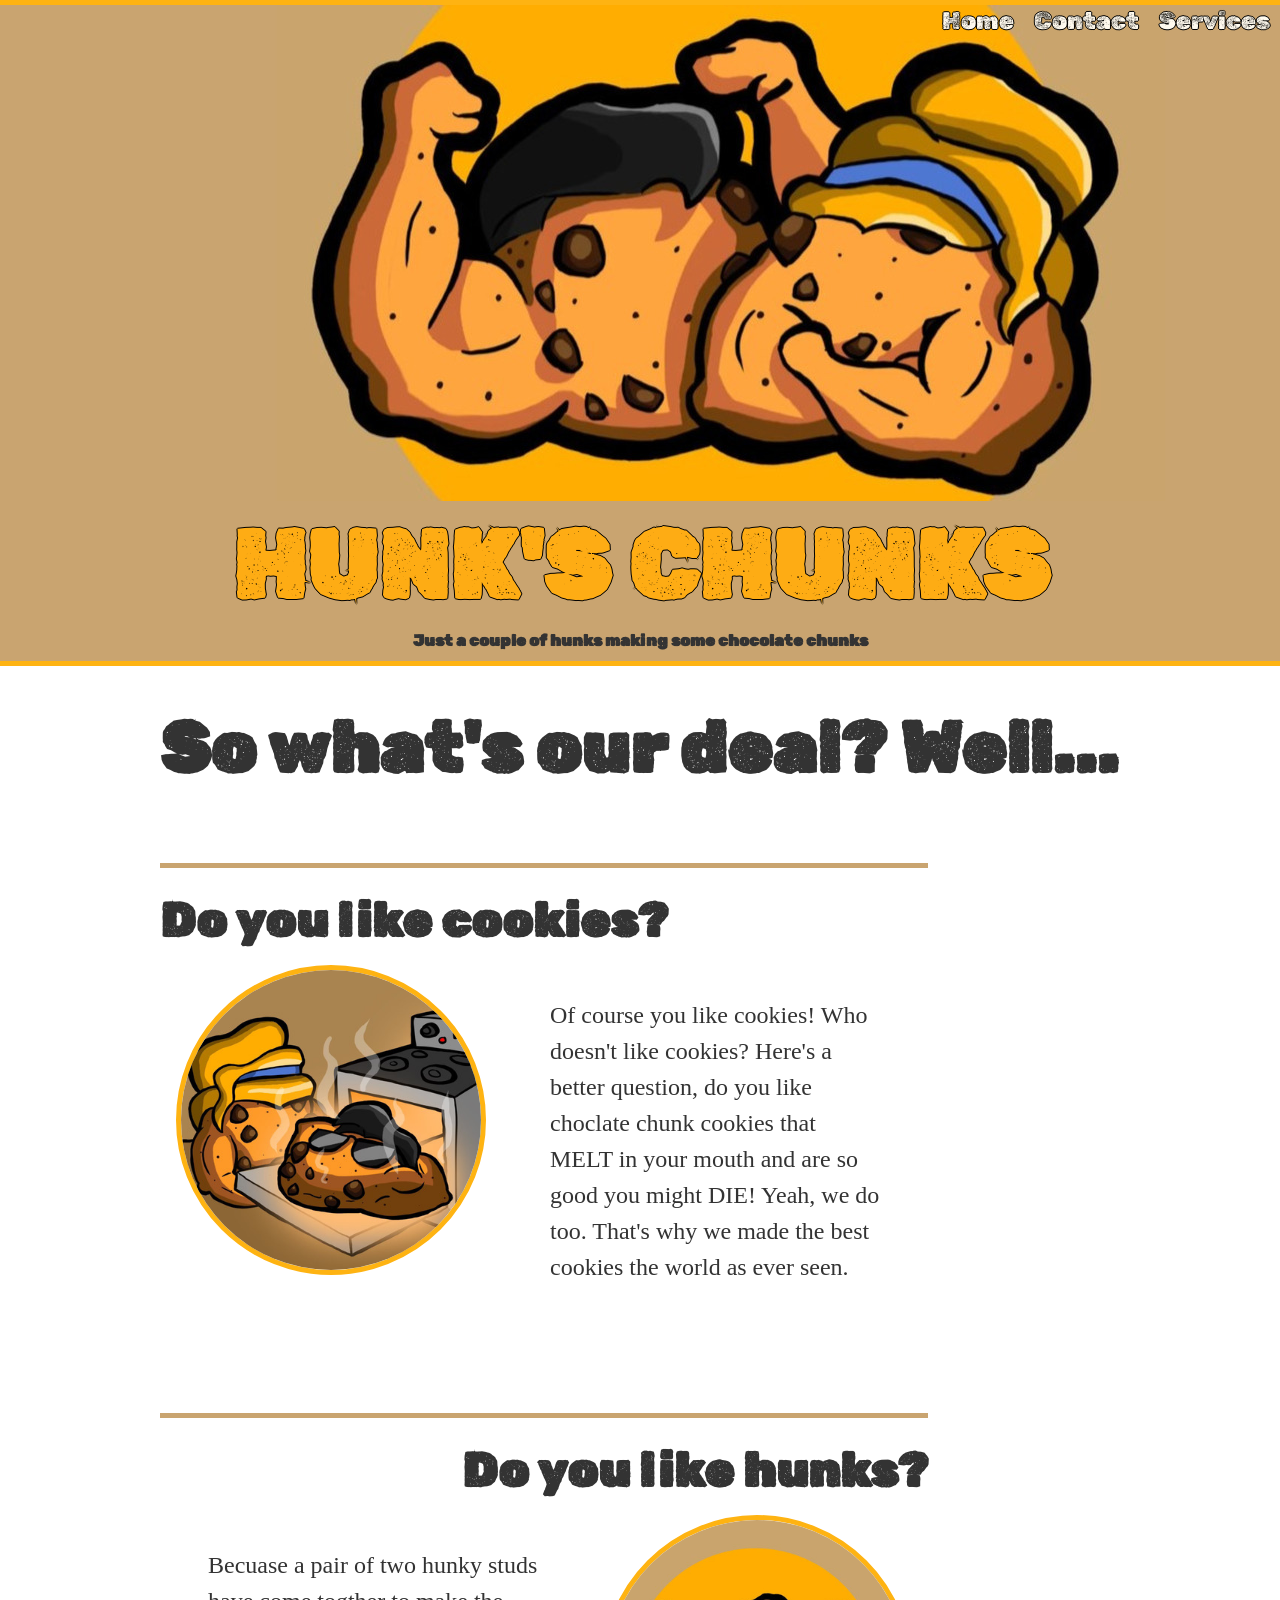
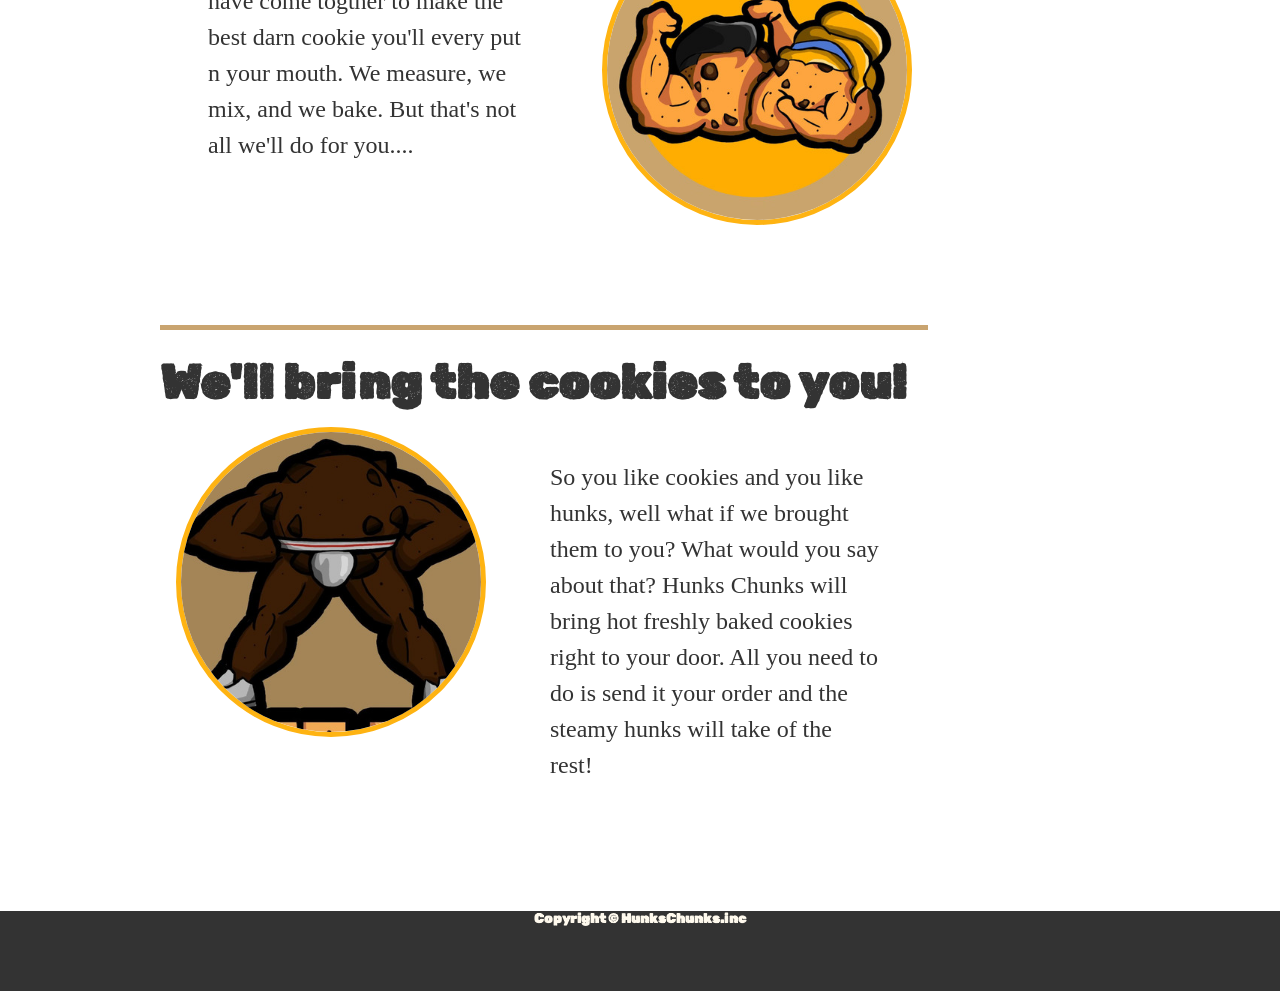
<file: index.html>
<!DOCTYPE html>
<html>
  <head>
    <title>Hunk's Chunks Cookies</title>
    <meta name="viewport" content="width=device-width, initial-scale=1.0">
    <link rel="stylesheet" href="./index.css">
    <link rel="preconnect" href="https://fonts.googleapis.com">
    <link rel="preconnect" href="https://fonts.gstatic.com" crossorigin>
    <link href="https://fonts.googleapis.com/css2?family=Rubik+Dirt&display=swap" rel="stylesheet">

    <style>
      img {
        border-radius: 50%;
        margin: 1em;
        height: 300px;
        border: 5px solid;
        border-color: #feb312;
      }
    </style>
  </head>
  <body>
    <div class="header">
      <nav>
        <ul class="list">
          <li class="list-item"><a href="./index.html" class="nav-link">Home</a></li>
          <li class="list-item"><a href="./contact.html" class="nav-link">Contact</a></li>
          <li class="list-item"><a href="./services.html" class="nav-link">Services</a></li>
        </ul>
      </nav>
    </div>
    <div class="company-name">
      <div>
        <h1>HUNK'S CHUNKS</h1>
        <h4 style="text-align: center; position: relative;">Just a couple of hunks making some chocolate chunks</h4>
        </div>
    </div>

    <div class="main-info">
      <h2>So what's our deal? Well...</h2>
      <div class="info-box" style="text-align: left;">
        <h3>Do you like cookies?</h3>
        <ul style="display: flex; flex-direction: row;">
          <li>
            <img  src="./pictures/oven.jpg" alt="Hunks in an oven">
          </li>
          <li>
            <p class="text-info">Of course you like cookies! Who doesn't like cookies? Here's a better question, do you like choclate chunk cookies that MELT in your mouth and are so good you might DIE! Yeah, we do too. That's why we made the best cookies the world as ever seen.</p>
          </li>
        </ul>
      </div>
      
      <div class="info-box">
        <h3 style="text-align: right;">Do you like hunks?</h3>
        <ul style="display: flex; flex-direction: row;">
          <li>
            <p class="text-info">Becuase a pair of two hunky studs have come togther to make the best darn cookie you'll every put n your mouth. We measure, we mix, and we bake. But that's not all we'll do for you....</p>
          </li>
          <li>
            <img src="./pictures/hunks_chunks_logo_mini2.jpg" alt="Hunks flexin" style="margin-left: 1em">
          </li>
        </ul>
      </div>
      
      <div class="info-box">
        <h3 style="text-align: left;">We'll bring the cookies to you!</h3>
        <ul style="display: flex; flex-direction: row;">
          <li>
            <img src="./pictures/fudge.jpg" alt="A big 'ol hunk">
          </li>
          <li>
            <p class="text-info">So you like cookies and you like hunks, well what if we brought them to you? What would you say about that? Hunks Chunks will bring hot freshly baked cookies right to your door. All you need to do is send it your order and the steamy hunks will take of the rest!</p>
          </li>
        </ul>
      </div>
    </div>
      
    </div>

    <footer class="footer">
      <h5 style="margin-top: 2em;">Copyright &copy; HunksChunks.inc </h5>
    </footer>
  </body>
</html>
</file>
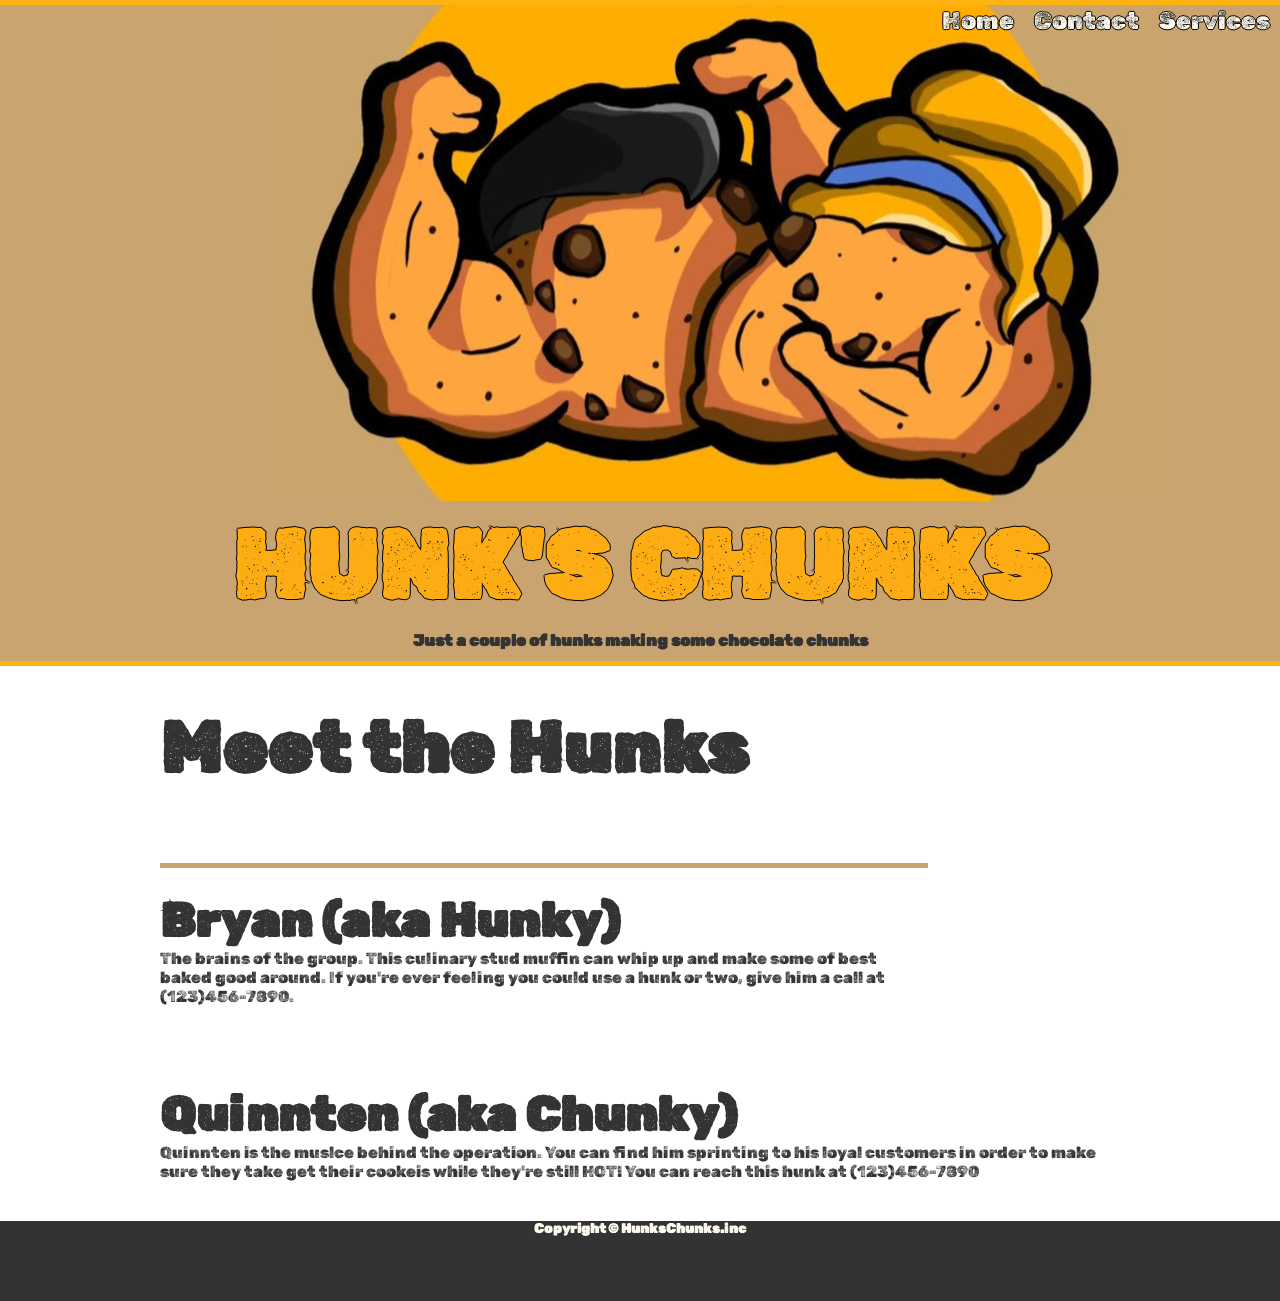
<file: contact.html>
<!DOCTYPE html>
<html>
  <head>
    <title>Hunk's Chunks Cookies</title>
    <meta name="viewport" content="width=device-width, initial-scale=1.0">
    <link rel="stylesheet" href="./index.css">
    <link rel="stylesheet" href="./index.css">
    <link rel="preconnect" href="https://fonts.googleapis.com">
    <link rel="preconnect" href="https://fonts.gstatic.com" crossorigin>
    <link href="https://fonts.googleapis.com/css2?family=Rubik+Dirt&display=swap" rel="stylesheet">
  </head>
  <body>
    <div class="header">
      <nav>
        <ul class="list">
          <li class="list-item"><a href="./index.html" class="nav-link">Home</a></li>
          <li class="list-item"><a href="./contact.html" class="nav-link">Contact</a></li>
          <li class="list-item"><a href="./services.html" class="nav-link">Services</a></li>
        </ul>
      </nav>
    </div>
    <div class="company-name">
      <div>
        <h1 >HUNK'S CHUNKS</h1>
        <h4 style="text-align: center; position: relative;">Just a couple of hunks making some chocolate chunks</h4>
        </div>
    </div>
    <div class="main-info">
      <h2>Meet the Hunks</h2>
      <div class="info-box">
        <h3>Bryan (aka Hunky)</h3>
        <p>The brains of the group. This culinary stud muffin can whip up and make some of best baked good around. If you're ever feeling you could use a hunk or two, give him a call at (123)456-7890.
        </p>
      </div class="info-box">
        <h3>Quinnten (aka Chunky)</h3>
        <p>Quinnten is the muslce behind the operation. You can find him sprinting to his loyal customers in order to make sure they take get their cookeis while they're still HOT! You can reach this hunk at (123)456-7890</p>
    </div>
    <footer class="footer">
      <h5 style="margin-top: 2em;">Copyright &copy; HunksChunks.inc </h5>
    </footer>
  </body>
</html>
</file>
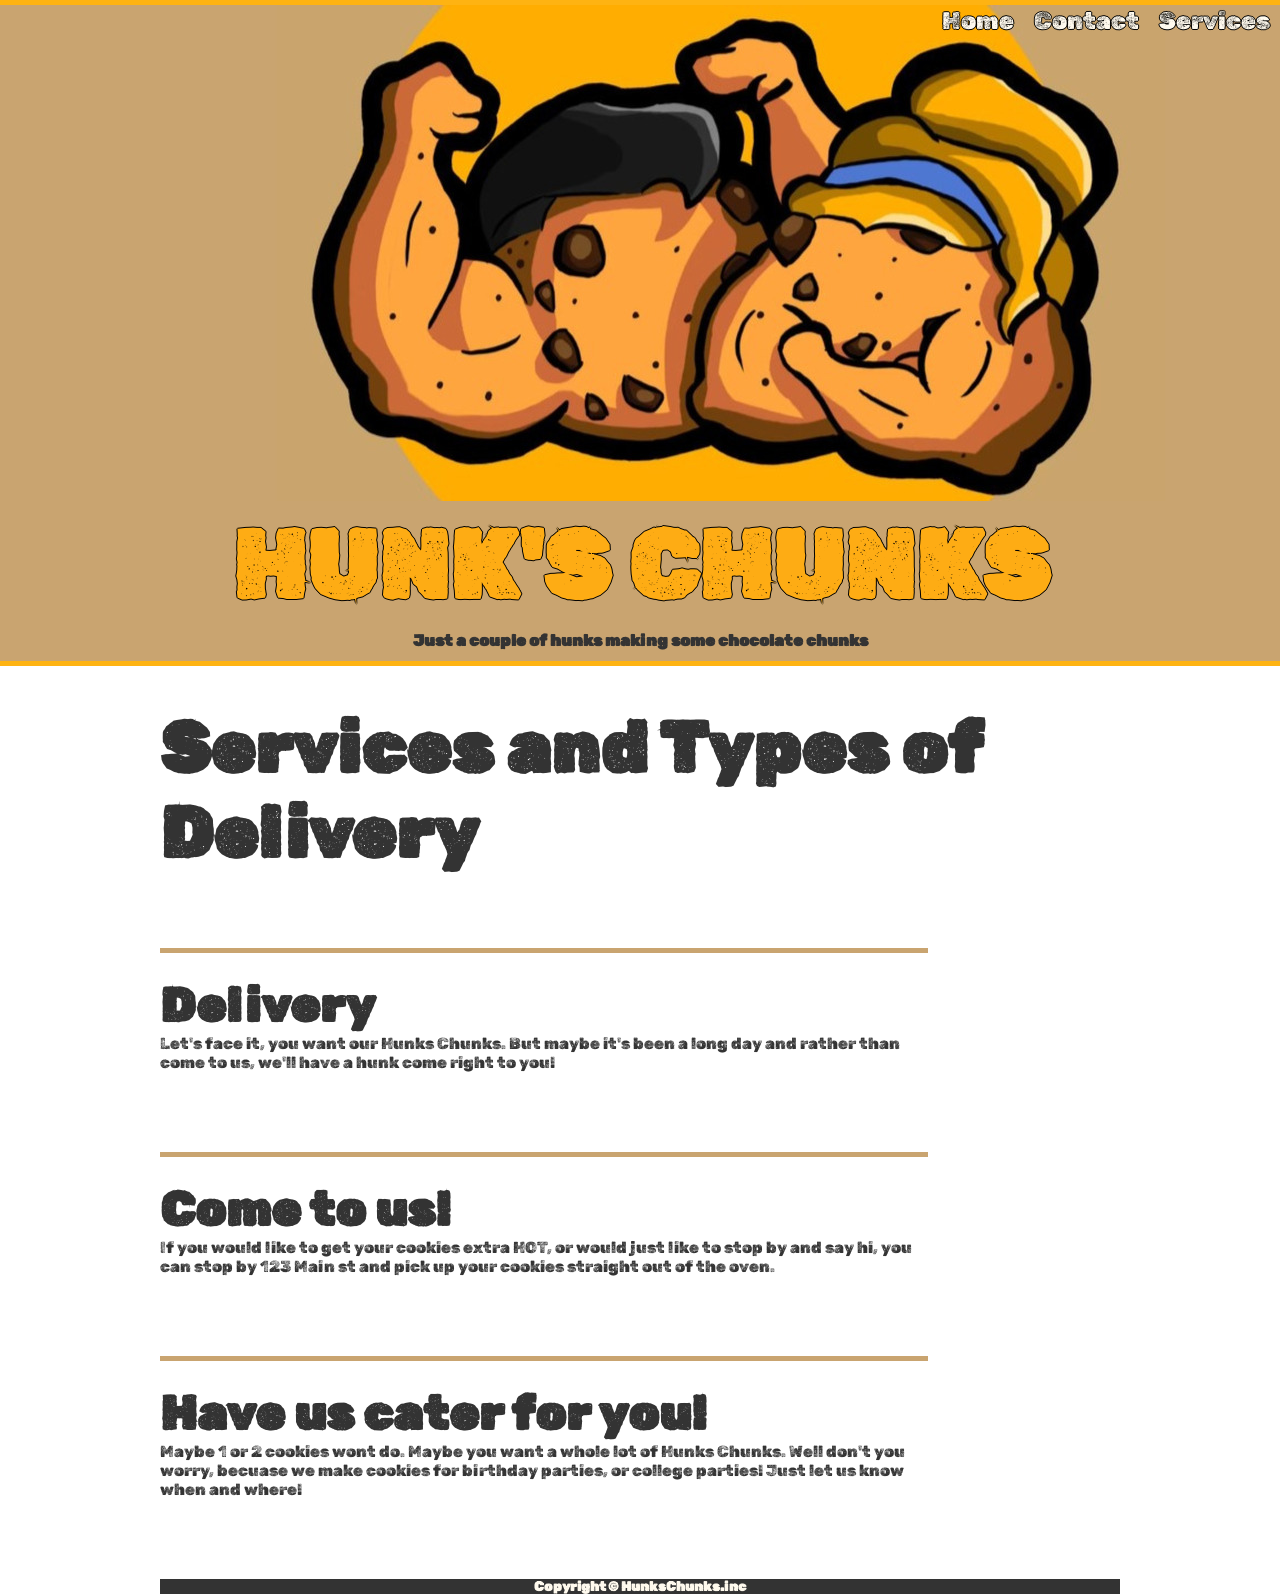
<file: services.html>
<!DOCTYPE html>
<html>
  <head>
    <title>Hunk's Chunks Cookies</title>
    <meta name="viewport" content="width=device-width, initial-scale=1.0">
    <link rel="stylesheet" href="./index.css">
    <link rel="preconnect" href="https://fonts.googleapis.com">
    <link rel="preconnect" href="https://fonts.gstatic.com" crossorigin>
    <link href="https://fonts.googleapis.com/css2?family=Rubik+Dirt&display=swap" rel="stylesheet">

    <style>
      body {
        font-family: 'Rubik Dirt', cursive;
      }

      h1{
        text-shadow: -1px 0 black, 0 1px black, 1px 0 black, 0 -1px black;
        color: #feac14;
        font-size: 96px;
        text-align: center;
        padding: .5rem;
      }
    </style>
  </head>
  <body>
    <div class="header">
      <nav>
        <ul class="list">
          <li class="list-item"><a href="./index.html" class="nav-link">Home</a></li>
          <li class="list-item"><a href="./contact.html" class="nav-link">Contact</a></li>
          <li class="list-item"><a href="./services.html" class="nav-link">Services</a></li>
        </ul>
      </nav>
    </div>
    <div class="company-name">
      <div>
        <h1 >HUNK'S CHUNKS</h1>
        <h4 style="text-align: center; position: relative;">Just a couple of hunks making some chocolate chunks</h4>
        </div>
    </div>

    <div class="main-info">
      <h2>Services and Types of Delivery</h2>
      <div class="info-box">
        <h3>Delivery</h3>
        <p>Let's face it, you want our Hunks Chunks. But maybe it's been a long day and rather than come to us, we'll have a hunk come right to you!</p>
      </div>
      <div class="info-box">
        <h3>Come to us!</h3>
        <p>If you would like to get your cookies extra HOT, or would just like to stop by and say hi, you can stop by 123 Main st and pick up your cookies straight out of the oven.</p>
      </div>
      <div class="info-box">
        <h3>Have us cater for you!</h3>
        <p>Maybe 1 or 2 cookies wont do. Maybe you want a whole lot of Hunks Chunks. Well don't you worry, becuase we make cookies for birthday parties, or college parties! Just let us know when and where!</p>
      </div>

    <footer class="footer">
      <h5 style="margin-top: 2em;">Copyright &copy; HunksChunks.inc </h5>
    </footer>
  </body>
</html>
</file>
<file: index.css>
:root {
  --color-primary: #feb312;
  --color-secondary: #fffaee;
  --color-tertiary: #c9a470;
  --color-text: #333;
}

*{
  margin: 0;
  padding: 0;
}

html {
  -webkit-text-size-adjust: 100%;
  font: sans-serif;
  margin: 0px;
  padding: 0px;
  width: 100%;
  height: 100%;
}

body {
  color: var(--color-text);
  font-weight: normal;
  margin: 0px;
  padding: 0px;
  width: 100%;
  height: 100%;
  font-family: 'Rubik Dirt', cursive;
}

h1 {
  text-shadow: -1px 0 black, 0 1px black, 1px 0 black, 0 -1px black;
  color: #feac14;
  font-size: 96px;
  text-align: center;
  padding: .5rem;
}

h2 {
  font-size: 72px;
  margin-bottom: 1em;
}

h3 {
  font-size: 48px; 
  margin-top: .5em;
}

ul, ol {
  list-style: none;
}

a {
  text-decoration: none;
  color: var(--color-text);
  cursor: pointer;
}

.list {
  display: flex;
  flex-direction: row;
  float: right;
}

.list-item {
  margin: 2px 10px;
}

.nav-link{
  color: var(--color-secondary);
  text-shadow: -1px 0 black, 0 1px black, 1px 0 black, 0 -1px black;
  font-size: 24px;
}

.nav-link:hover {
  color: var(--color-primary);
}

.header{
  background-image: url("./pictures/header.jpg");
  width: 100%;
  margin: 0;
  max-height: 31em;
  height: 100%;
  border-top: solid;
  border-color:  var(--color-primary);
  border-width: 5px;
}

.company-name {
  background-color: var(--color-tertiary);
  width: 100%;
  height: 10em;
  border-bottom: solid;
  border-color:  var(--color-primary);
  border-width: 5px;
}

.footer {
  background-color: #333;
  width: 100%;
  color: var(--color-secondary);
  max-height: 5em;
  height: 100%;
  text-align: center;
}

.main-info{
  margin: 2.5em 10em;
}

.info-box {
  max-width: 80%;
  width: 100%;
  border-top: 5px solid;
  border-color: var(--color-tertiary);
  margin-bottom: 5em;
}

.text-info {
  margin: 2em;
  font-family: "Open Sans";
  line-height: 1.5;
  font-size: 24px;
}
</file>
